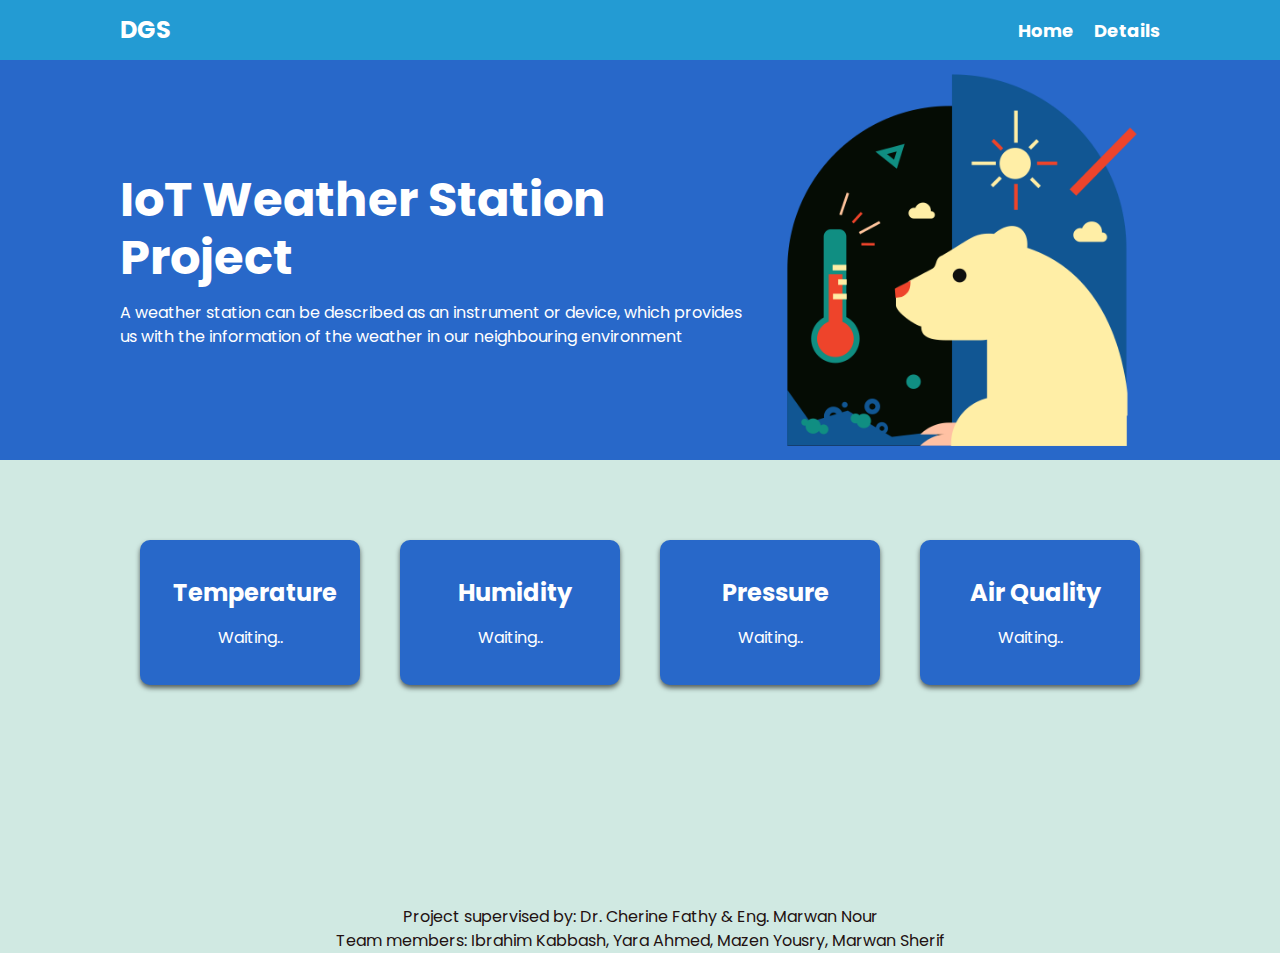
<file: index.html>
<!DOCTYPE html>
<html lang="en">
<head>
    <meta charset="UTF-8" />
    <meta http-equiv="X-UA-Compatible" content="IE=edge" />
    <meta name="viewport" content="width=device-width, initial-scale=1.0" />
    <link rel="stylesheet" href="style.css" />
    <link
    rel="stylesheet"
    href="https://pro.fontawesome.com/releases/v5.10.0/css/all.css"
    integrity="sha384-AYmEC3Yw5cVb3ZcuHtOA93w35dYTsvhLPVnYs9eStHfGJvOvKxVfELGroGkvsg+p"
    crossorigin="anonymous"
    />
    <title>IoT Weather Station Website</title>
</head>
<body>
    <nav class="navbar">
        <div class="container">
            <div class="logo">DGS</div>
                <ul class="nav">
                <li>
                    <a href="index.html">Home</a>
                </li>
                <li>
                    <a href="details.html">Details</a>
                </li>
            </ul>
        </div>
    </nav>

    <!-- HEADER CONTAINER-->
    <header class="header">
    <div class="container">
        <div>
        <h1>IoT Weather Station Project</h1>
        <p>A weather station can be described as an instrument or device,
        which provides us with the information of the weather in our neighbouring environment</p>
        </div>
        <img src="polar-188.png" alt="" />
    </div>
    </header>

    <!-- BOXES CONTAINER --> 
    <section class="boxes">       
    <div class="container">

        <!-- Temperature Box -->
        <div class="box">
        <h2><i class="fas fa-thermometer-half"></i> Temperature</h2>
        <div id="temperature_value">
            <p>Waiting..</p>
        </div>
        </div>

        <!-- Humidity Box -->
        <div class="box">
        <h2><i class="fas fa-humidity"></i> Humidity</h2>
        <div id="humidity_value">
            <p>Waiting..</p>
        </div>
        </div>

        <!-- Pressure Box -->
        <div class="box">
        <h2><i class="fas fa-tachometer-alt"></i> Pressure</h2>
        <div id="pressure_value">
            <p>Waiting..</p>
        </div>
        </div>

        <!-- Air Quality Box -->
        <div class="box">
        <h2><i class="fas fa-wind"></i> Air Quality</h2>
        <div id="airquality_value">
            <p>Waiting..</p>
        </div>
        </div>
    </div>
    </section>

    <!-- FOOTER CONTAINER -->
    <footer>
        <div class="container">
            <div>
            <p>Project supervised by: Dr. Cherine Fathy & Eng. Marwan Nour</p>
            <p>Team members: Ibrahim Kabbash, Yara Ahmed, Mazen Yousry, Marwan Sherif</p>
            </div>
        </div>
        </footer>

    <script src="main.js" charset="utf-8"></script>
</body>
</html>
</file>
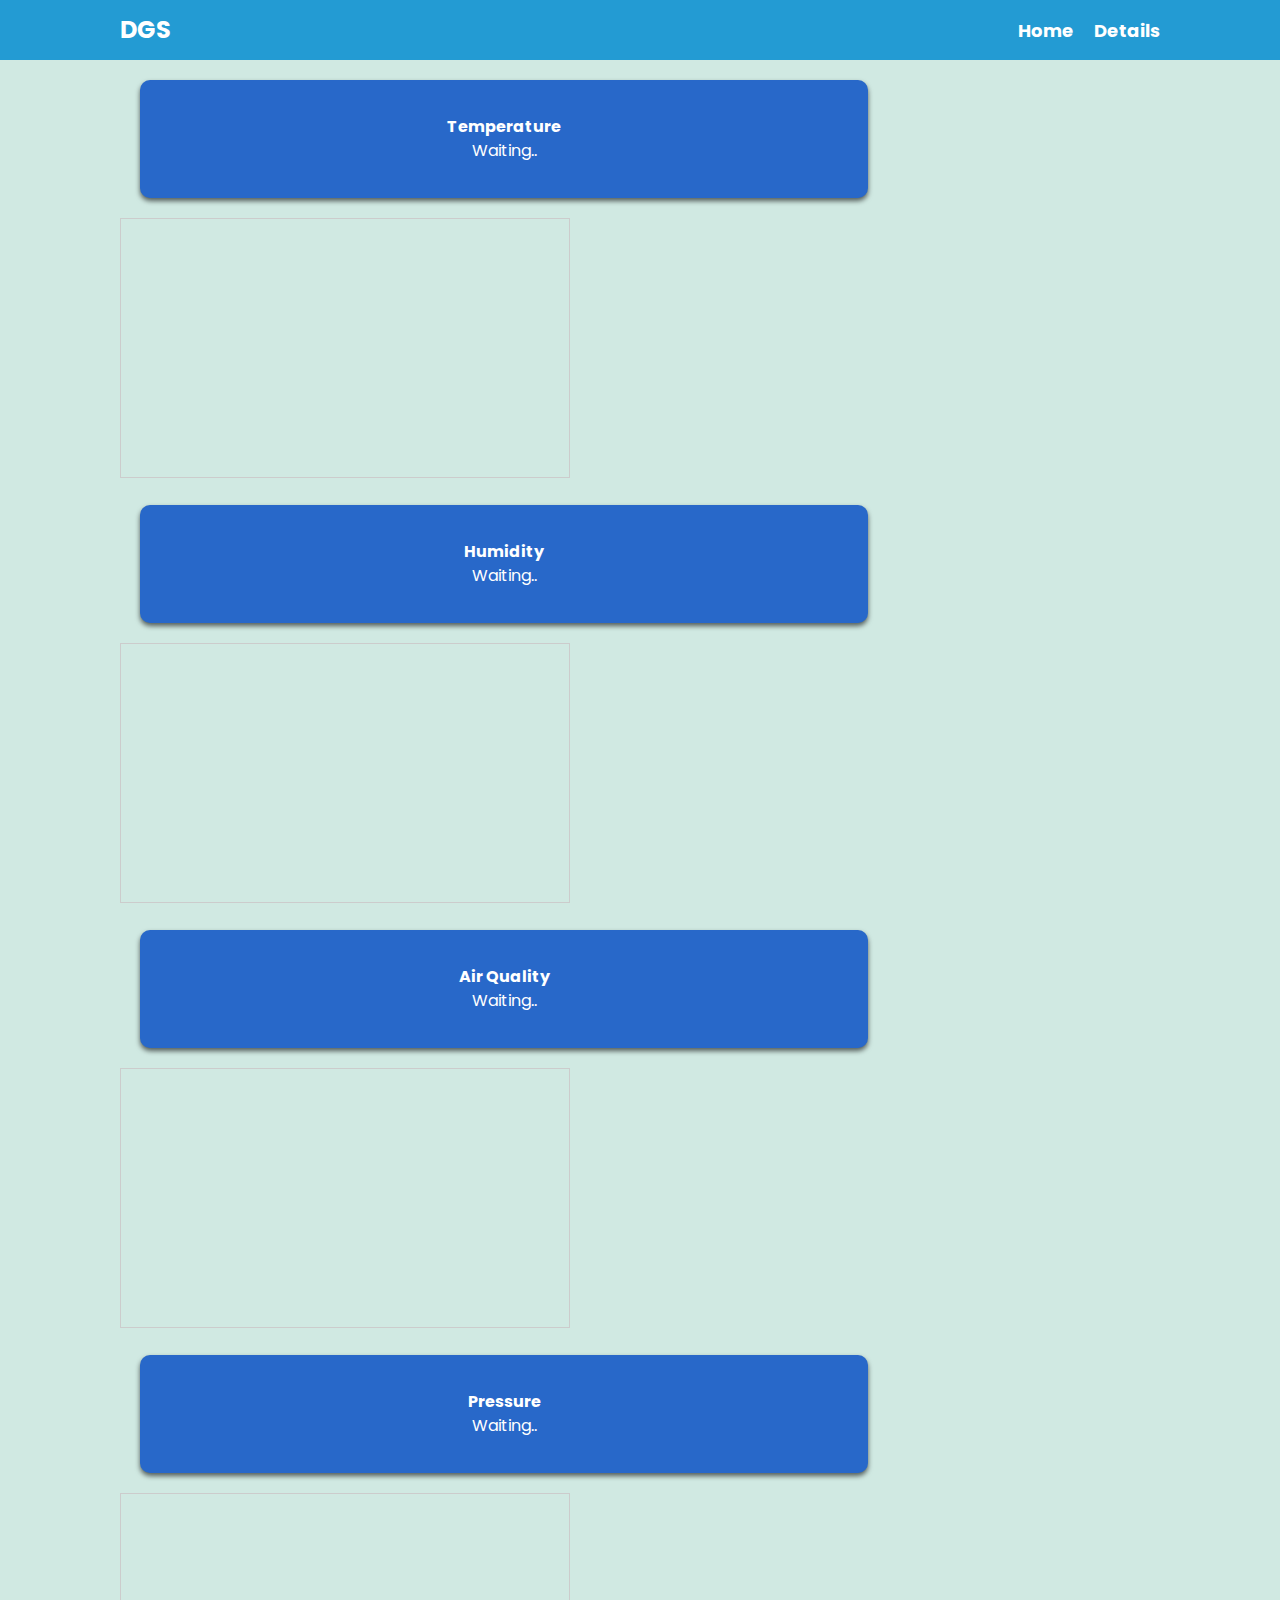
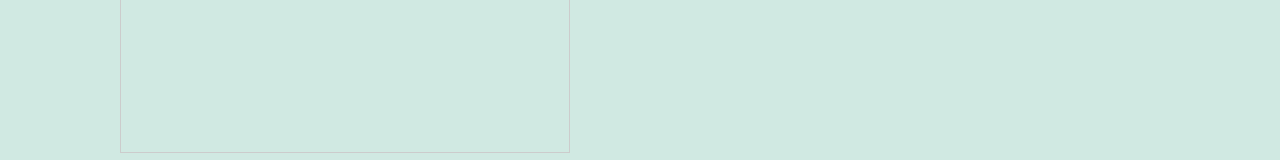
<file: details.html>
<!DOCTYPE html>
<html lang="en">
<head>
    <meta charset="UTF-8">
    <meta http-equiv="X-UA-Compatible" content="IE=edge">
    <meta name="viewport" content="width=device-width, initial-scale=1.0">
    <title>Weather Station</title>
    <link href="https://cdn.jsdelivr.net/npm/bootstrap@5.1.3/dist/css/bootstrap.min.css" rel="stylesheet"
        integrity="sha384-1BmE4kWBq78iYhFldvKuhfTAU6auU8tT94WrHftjDbrCEXSU1oBoqyl2QvZ6jIW3" crossorigin="anonymous">
    <link rel="stylesheet" href="style.css">

</head>
<body>
    <nav class="navbar">
        <div class="container">
            <div class="logo">DGS</div>
                <ul class="nav">
                <li>
                    <a href="index.html">Home</a>
                </li>
                <li>
                    <a href="details.html">Details</a>
                </li>
                
            </ul>
        </div>
    </nav>

    <!-- Temperature & Humditiy Container -->
<div class="container">
        <div class="row">
            <div class="col">
                <div class="box">
                    <h4>Temperature</h4>
                    <!-- Temperature value output -->
                    <div id="temperature_value">
                        <p>Waiting..</p>
                    </div>
                </div>
            <iframe width="450" height="260" style="border: 1px solid #cccccc;"
            src="https://thingspeak.com/channels/1719973/charts/1?bgcolor=%23ffffff&color=%23d62020&dynamic=true&results=60&type=line&update=15"></iframe>
        </div>
            <div class="col">
                <div class="box">
                    <h4>Humidity</h4>
                    <!-- Humidity value output -->
                    <div id="humidity_value">
                        <p>Waiting..</p>
                    </div>
                </div>
                <iframe width="450" height="260" style="border: 1px solid #cccccc;" src="https://thingspeak.com/channels/1719973/charts/2?bgcolor=%23ffffff&color=%23d62020&dynamic=true&results=60&type=line&update=15"></iframe>
        </div>            
    </div>

    <!-- Air Quality & Pressure Container -->
    <div class="row">
        <div class="col">
            <div class="box">
                <h4>Air Quality</h4>
                <!-- Air Quality value output -->
                <div id="airquality_value">
                    <p>Waiting..</p>
                </div>
            </div>
            <iframe width="450" height="260" style="border: 1px solid #cccccc;" src="https://thingspeak.com/channels/1719973/charts/3?bgcolor=%23ffffff&color=%23d62020&dynamic=true&results=60&type=line&update=15"></iframe>

        </div>
        <div class="col">
            <div class="box">
                <h4>Pressure</h4>
                <!-- Pressure value output -->
                <div id="pressure_value">
                    <p>Waiting..</p>
                </div>
            </div>
            <iframe width="450" height="260" style="border: 1px solid #cccccc;" src="https://thingspeak.com/channels/1719973/charts/4?bgcolor=%23ffffff&color=%23d62020&dynamic=true&results=60&type=line&update=15"></iframe>

        </div>    
    </div>
</div>

    <script src="https://cdn.jsdelivr.net/npm/bootstrap@5.1.3/dist/js/bootstrap.bundle.min.js"
        integrity="sha384-ka7Sk0Gln4gmtz2MlQnikT1wXgYsOg+OMhuP+IlRH9sENBO0LRn5q+8nbTov4+1p"
        crossorigin="anonymous"></script>
    <script src="main.js" charset="utf-8"></script>
</body>
</html>
</file>
<file: style.css>
@import url('https://fonts.googleapis.com/css2?family=Poppins:wght@400;700&display=swap');

*{
    box-sizing: border-box;
    margin: 0;
    padding: 0;
}

body{
    font-family: 'Poppins', 'sans-serif';
    font-size: 16px;
    line-height: 1.5;
    color: #211;
    background: #d0e9e2;
}

img{
    max-width: 100%;
}

h1, h2{
    margin-bottom: 15px;
}

ul{
    list-style-type: none; /*to remove bullet points*/
}

.container{
    max-width: 1100px;
    margin: 0 auto;
    padding: 0 30px;
}

.navbar{
    background: #239bd3;
    color: white;
    height: 60px;
}

.navbar .logo{
    font-size: x-large;
    font-weight: bold;
}

.navbar a{
    color: white;
    text-decoration: none;
    font-size: 18px;
    font-weight: bold;
}

.logo:hover{
    color: #ee442b;
}

.navbar .container{
    display: flex;
    justify-content: space-between;
    align-items: center;
    height: 100%; /*centers the items in the navbar*/
}

.navbar ul{
    display: flex;
}

.navbar ul li{
    /*to space between the list items (contact, about, home)*/
    margin-left: 20px;
}

.header{
    background-color: rgb(40, 104, 201);
    color: white;
    min-height: 400px;
}

.header h1{
    font-size: 3rem;
    font-weight: bold;
    line-height: 1.2;
}

.header img{
    max-width: 400px;
}

.header .container{
    display: flex;
    align-items: center;
    justify-content: space-between;
}

.boxes .container{
    display: flex;
    justify-content: space-between;
    margin-top: 60px;
}

.box{
    background-color: rgb(40, 104, 201);
    color: white;
    border-radius: 10px;
    margin: 20px 20px;
    box-shadow: 0 3px 5px rgba(0, 0, 0, 0.6);
    width: 70%;
    padding: 35px 0;
    text-align: center;
}


.box:hover{
    transition: all 300ms linear;
    background-color: #108e82;
}
a:hover{
    transition: all 300ms linear;
    color: #ffeea6;
}

.box i{
    margin-right: 10px;
}

footer {
    padding-top: 200px;
    text-align: center;
}

@media(max-width: 768px){
    .header .container{
        flex-direction: column;
        padding-top: 20px;
        text-align: center;
    }
    .boxes .container{
        display: block;
        margin-left: 80px;
        text-align: center;
    }
}
</file>
